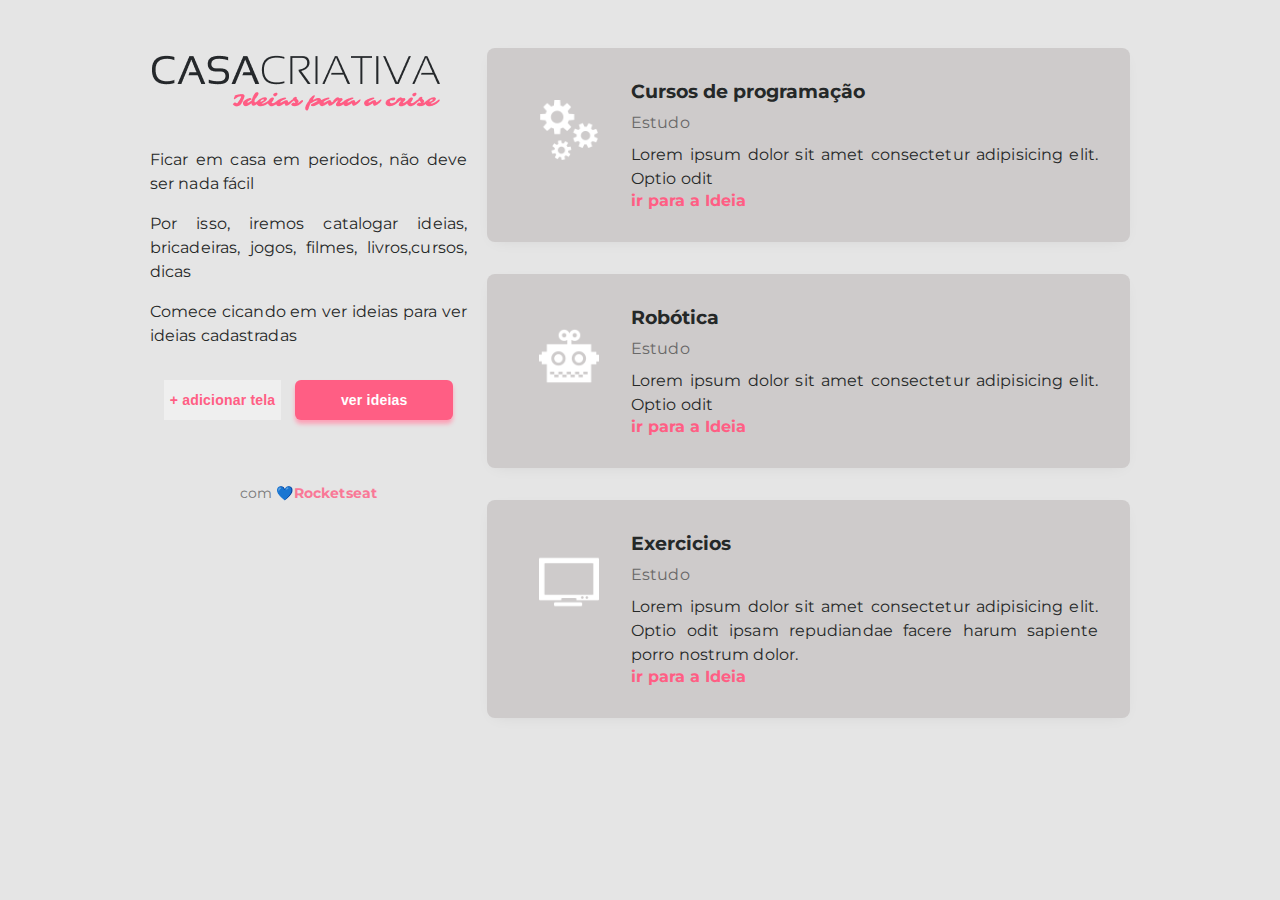
<file: index.html>
<!DOCTYPE html>
<html lang="en">
<head>
  <meta charset="UTF-8">
  <meta name="viewport" content="width=device-width, initial-scale=1.0">
  <title>Casa Criativa</title>
  <link href="https://fonts.googleapis.com/css?family=Montserrat:300,400,600,700,900&display=swap" rel="stylesheet">
  <link href="visual.css" rel="stylesheet">
</head>
<body>

    <div id="container">

          <section id="intro">
           
          <header>
            <img  class ="logo" src="img/logo.png" alt="logo" title="logotipo">
          </header>

          <main>
          <p align="justify">Ficar em casa em periodos, não deve ser nada fácil</p>
          <p align="justify">Por isso, iremos catalogar ideias, bricadeiras, jogos, filmes, livros,cursos, dicas</p>
          <p align="justify">Comece cicando em ver ideias para ver ideias cadastradas</p>
          </main>

          <section id="buttons">
        <button onclick="onOFF()">+ adicionar tela</button>
        <button class="btn ideia">ver ideias</button>

          </section>

          <footer>
          com 💙<a href="">Rocketseat </a>
          </footer>

          </section>

          <section id="last-ideias">
              <div class="idea">
                  <img 
                  src="img/ferramenta.png"
                  alt="imagem de Curso de pROGRAMAÇÃO">
              
                  <div class="content">
                    <h3 align="justify">Cursos de programação</h3>
                    <p align="justify">Estudo</p>
                    <div class="description" align="justify">
                      Lorem ipsum dolor sit amet consectetur adipisicing elit. Optio odit
                    </div>
                    <a href="a" align="justify"> ir para a Ideia</a>
                  </div>
              </div>

              <div class="idea">
                <img 
                src="img/robot.png"
                alt="imagem de robótica">
            
                <div class="content">
                  <h3 align="justify">Robótica</h3>
                  <p align="justify">Estudo</p>
                  <div class="description" align="justify">
                    Lorem ipsum dolor sit amet consectetur adipisicing elit. Optio odit 
                  </div>
                  <a href="a"> ir para a Ideia</a>
                </div>
              </div>

              <div class="idea">
              <img 
              src="img/monitor.png"
              alt="imagem de Exercicios">
          
              <div class="content">
                <h3 align="justify">Exercicios</h3>
                <p align="justify"> Estudo</p>
                <div class="description" align="justify">
                  Lorem ipsum dolor sit amet consectetur adipisicing elit. Optio odit ipsam repudiandae facere harum sapiente porro nostrum dolor.
                </div>
                <a href="a" align="justify"> ir para a Ideia</a>
              </div>
              </div>
          </section>

    </div>

    <!-- MODAL -->
    <div id="modal" class="hide">
      <div class="content">
        <h1>Nova Ideia</h1>

        <form action="">

          <div id="input-wrapper">
            <label for="title">Título da ideia</label>
            <input type="text" name="title">
          </div>

          <div class="input-wrapper">
            <label for="category">Categoria</label>
            <input type="text" name="category">
          </div>

          <div class="input-wrapper">
            <label for="image">Link da Imagem</label>
            <input type="url" name="image">
          </div>

          <div class="input-wrapper">
            <label for="description">Digite uma descrição para essa ideia</label>
            <textarea name="description"  cols="30" rows="10" ></textarea>
          </div>

          <div class="input-wrapper">
            <label for="link">Link da ideia</label>
            <input type="url" name="image">
          </div>
          <a href="#" onclick="onOFF()">Voltar</a>
          <button>salvar</button>

        </form>

      </div>
    </div>

    <script src="script.js"></script>
</body>
</html>
</file>
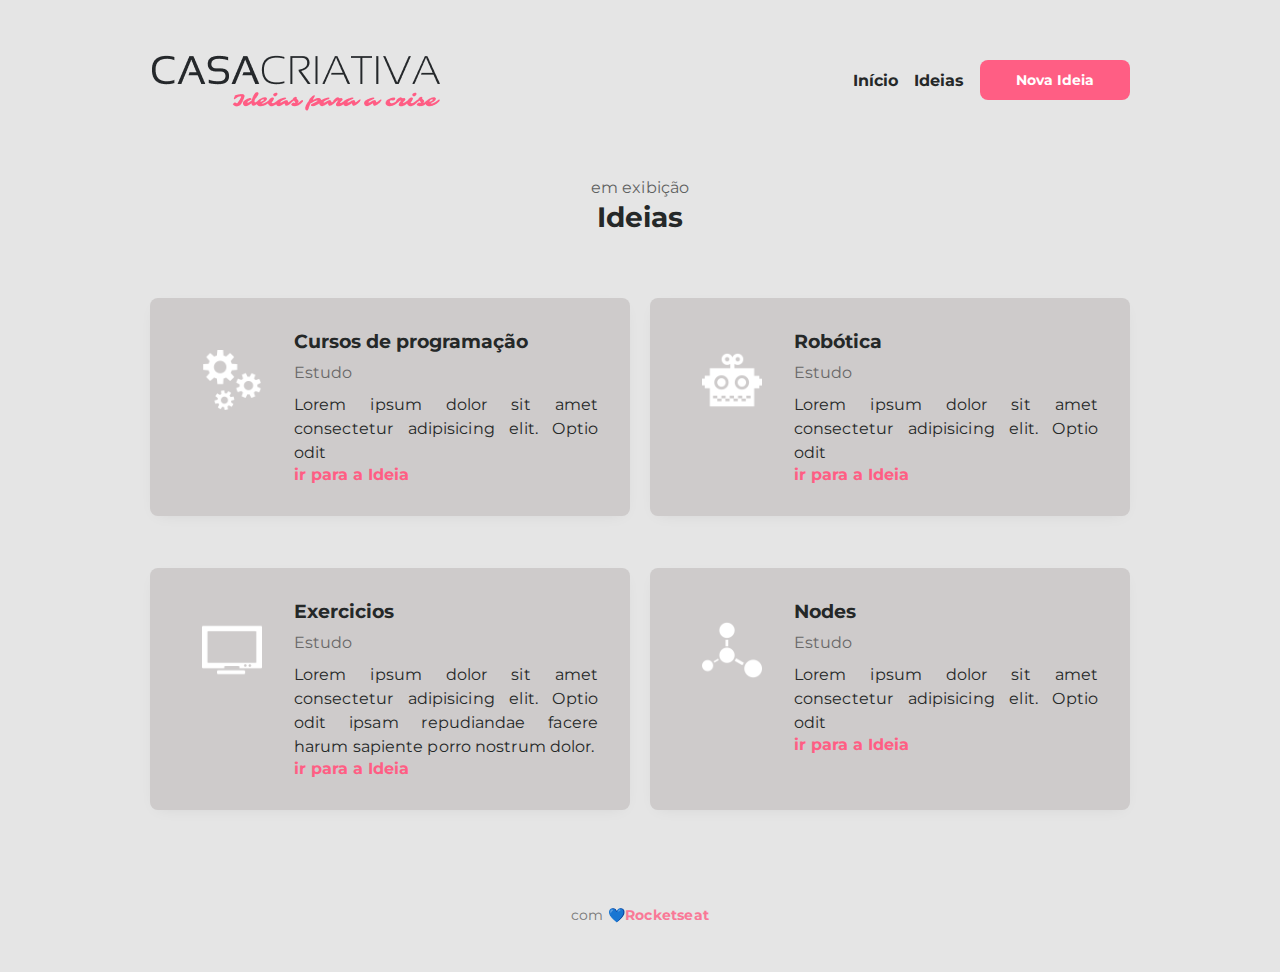
<file: ideias.html>
<!DOCTYPE html>
<html lang="pt-br">
<head>
  <meta charset="UTF-8">
  <title>Ideias | Casa Criativa</title>

  <link href="https://fonts.googleapis.com/css?family=Montserrat:300,400,600,700,900&display=swap" rel="stylesheet">
  <link href="visual.css" rel="stylesheet">
</head>
<body id="page-ideas">

  <div id="container">
    <header>
      <img  class ="logo" src="img/logo.png" alt="logo" title="logotipo">
      <nav>
          <li><a href="index.html">Início</a></li>
          <li><a href="#">Ideias</a></li>
          <li><a href="#" onclick="onOFF()">Nova Ideia</a></li>
      </nav>
    </header>
    <section id="title">
      <p>em exibição</p>
      <h1>Ideias</h1>
    </section>
    <main>
      <section id="ideas">
        <div class="idea">
            <img 
            src="img/ferramenta.png"
            alt="imagem de Curso de pROGRAMAÇÃO">
        
            <div class="content">
              <h3 align="justify">Cursos de programação</h3>
              <p align="justify">Estudo</p>
              <div class="description" align="justify">
                Lorem ipsum dolor sit amet consectetur adipisicing elit. Optio odit
              </div>
              <a href="a" align="justify"> ir para a Ideia</a>
            </div>
        </div>

        <div class="idea">
          <img 
          src="img/robot.png"
          alt="imagem de robótica">
      
          <div class="content">
            <h3 align="justify">Robótica</h3>
            <p align="justify">Estudo</p>
            <div class="description" align="justify">
              Lorem ipsum dolor sit amet consectetur adipisicing elit. Optio odit 
            </div>
            <a href="a"> ir para a Ideia</a>
          </div>
        </div>

        <div class="idea">
        <img 
        src="img/monitor.png"
        alt="imagem de Exercicios">
    
        <div class="content">
          <h3 align="justify">Exercicios</h3>
          <p align="justify"> Estudo</p>
          <div class="description" align="justify">
            Lorem ipsum dolor sit amet consectetur adipisicing elit. Optio odit ipsam repudiandae facere harum sapiente porro nostrum dolor.
          </div>
          <a href="#" align="justify"> ir para a Ideia</a>
        </div>
        </div>

        <div class="idea">
          <img 
          src="img/nodes.png"
          alt="imagem de Nodes">
      
          <div class="content">
            <h3 align="justify">Nodes</h3>
            <p align="justify">Estudo</p>
            <div class="description" align="justify">
              Lorem ipsum dolor sit amet consectetur adipisicing elit. Optio odit
            </div>
            <a href="a" align="justify"> ir para a Ideia</a>
          </div>
      </div>
    </section>
    </main>
    <footer>
      com 💙<a href="">Rocketseat </a>
    </footer>
  </div>

      <!--modal-->
    <div id="modal" class="hide">
      <div class="content">
        <h1>Nova Ideia</h1>

        <form action="">

          <div id="input-wrapper">
            <label for="title">Título da ideia</label>
            <input type="text" name="title">
          </div>

          <div class="input-wrapper">
            <label for="category">Categoria</label>
            <input type="text" name="category">
          </div>

          <div class="input-wrapper">
            <label for="image">Link da Imagem</label>
            <input type="url" name="image">
          </div>

          <div class="input-wrapper">
            <label for="description">Digite uma descrição para essa ideia</label>
            <textarea name="description"  cols="30" rows="10" ></textarea>
          </div>

          <div class="input-wrapper">
            <label for="link">Link da ideia</label>
            <input type="url" name="image">
          </div>
          <a href="#" onclick="onOFF()">Voltar</a>
          <button>salvar</button>

        </form>

      </div>
    </div>

    <script src="script.js"></script>

</body>
</html>
</file>
<file: visual.css>
body{
  background: #e5e5e5;
  color:#252828;
  font-family: "Montserrat", sans-serif;
  margin:0;
}

body.hideScroll {
  overflow: hidden;
}

a{
  color:#ff5e84;
  font-weight: bold;
  text-decoration: none;
}

a:hover{
 text-decoration: underline;
}

P, .description{
  font-size: 16px;
  line-height: 24px;
  letter-spacing: 0.1px;
}

#container{
  width: 98%;
  max-width: 980px;
  margin: 48px auto;
  
  display: flex;
}

#intro{
  width: 380;

  margin-right: 20px;
}

main{
  margin: 32px 0 ;
}

button {
    color: #ff5e84;
    border: none;
    font-weight: none;
    cursor: pointer;
    font-size: 14px;
    font-weight: bold;
    line-height: 18px;
    letter-spacing: 0.2px;
}

button:hover{
  text-decoration: underline;
}

.btn.ideia{
  color:#fff;
  background: #ff5e84; ;
  width: 158px;
  height: 40px;
  border-radius: 6px;
  box-shadow: 0px 4px 4px #fca2b7;
}


#buttons{
  margin-bottom: 32px;
  display: flex;
  justify-content: space-evenly;


}

footer{
  text-align: center ;
  font-size: 14px;
  font-weight: 400;
  line-height: 18px;
  letter-spacing: 0.2px;
  color: #777;
}

footer a{
    opacity: 0.8;
}

.idea{
  display: flex;
  border-radius: 8px;
  background-color: rgb(206, 203, 203);
  margin-bottom: 32px;
  padding: 32px;
  box-shadow: 0 4px 16px -8px rgba(1, 1,1,0.1);

  
}

.idea img{
  width: 60px;
  height: 60px;
  margin-right: 32px;
  margin-top: 20px;
  margin-left: 20px;
}


.idea h3{
  margin: 0;
}

.idea p{
  margin:8px 0px;
  color:rgb(105, 104, 104);
}

.idea .description{
  margin:16px o;
}

/* MODAL */

#modal{
  background: #ff5e84;
  position: absolute;
  top: 0;
  bottom: 0;
  right: 0;
  left: 0;
  display: flex;
  justify-content: center;
  transition: 400ms;
}

#modal .content{
  margin-top: 128px;
  color: white;
}

#modal .content h1{
  text-align: center;
  text-transform: uppercase;
}

#modal form{
  width: 80%;
  max-width: 800px;
  margin: 0 auto;
  display: grid;
  grid-template-columns: 1fr 1fr;
  gap: 20px;
}

.content form div:nth-child(3),
.content form div:nth-child(4),
.content form div:nth-child(5){
  grid-column: span 2;
}

form input,
form textarea{
  width: 100%;
  padding: 12px;
  box-sizing: border-box;
  border-radius: 6px;
  border: 1px solid rgba(141, 25, 52, 0.5);
  outline: none;
  font-size: 16px;
}

form label{
  font-weight: 600;
  line-height: 32px;
  letter-spacing: 0.8px;
}

form a{
  width: 150px;
  height: 40px;
  background-color: #ffffff22;
  color: white;
  display: flex;
  align-items: center;
  justify-content: center;

  align-self: end;
  border-radius: 6px;
  font-size: 14px;
  font-weight: bold;

  transition: 600ms;
}

form button{
  background: white;
  width: 150px;
  height: 40px;
  border-radius: 6px;
  cursor: pointer;
  margin-top: 32px;
  grid-column: 2;
  justify-self: end;

}

form a:hover{
  background: #fff;
  color: #ff5e84;
  text-decoration: none;
}

form button:hover{
  background-color: #0984e3;
  color: white;
  text-decoration: none;
  transition: 600ms;
}

#modal.hide{
    opacity: 0;
    visibility: hidden;
}


/* IDEA.HTML */
#page-ideas #container{
  display: block;
}

#page-ideas header{
  display: flex;
  justify-content: space-between;
}

#page-ideas nav{
  display: flex;
  align-items: center;
}

#page-ideas nav li{
  list-style-type:none ;
  margin-right: 16px;
}

#page-ideas nav li a{
  color:#252828;
}

#page-ideas nav li:last-child{
    margin: 0;
}



#page-ideas nav li:last-child a{
  color: white;
  font-size: 14px;
  font-weight: bold;

  width: 150px;
    height: 40px;
    background-color: #ff5e84;

    display: flex;
    align-items: center;
    justify-content: center;

    border-radius: 8px;

}

#page-ideas nav li:last-child a:hover{
  background-color: #0984e3;
  text-decoration: none;
  transition: 400ms;
}

section#title{
  text-align: center; 
}

section#title p{
  opacity: 0.7;
  margin: 0;
}

section#title h1{
  margin: 0;
  font-size: 28px;
}

section#ideas{
  display: grid;
  grid-template-columns: 1fr 1fr;
  gap: 20px;


}

section#ideas{
  margin: 0;
}

section#title,
section#ideas,
footer{
  margin-top: 64px;
}
</file>
